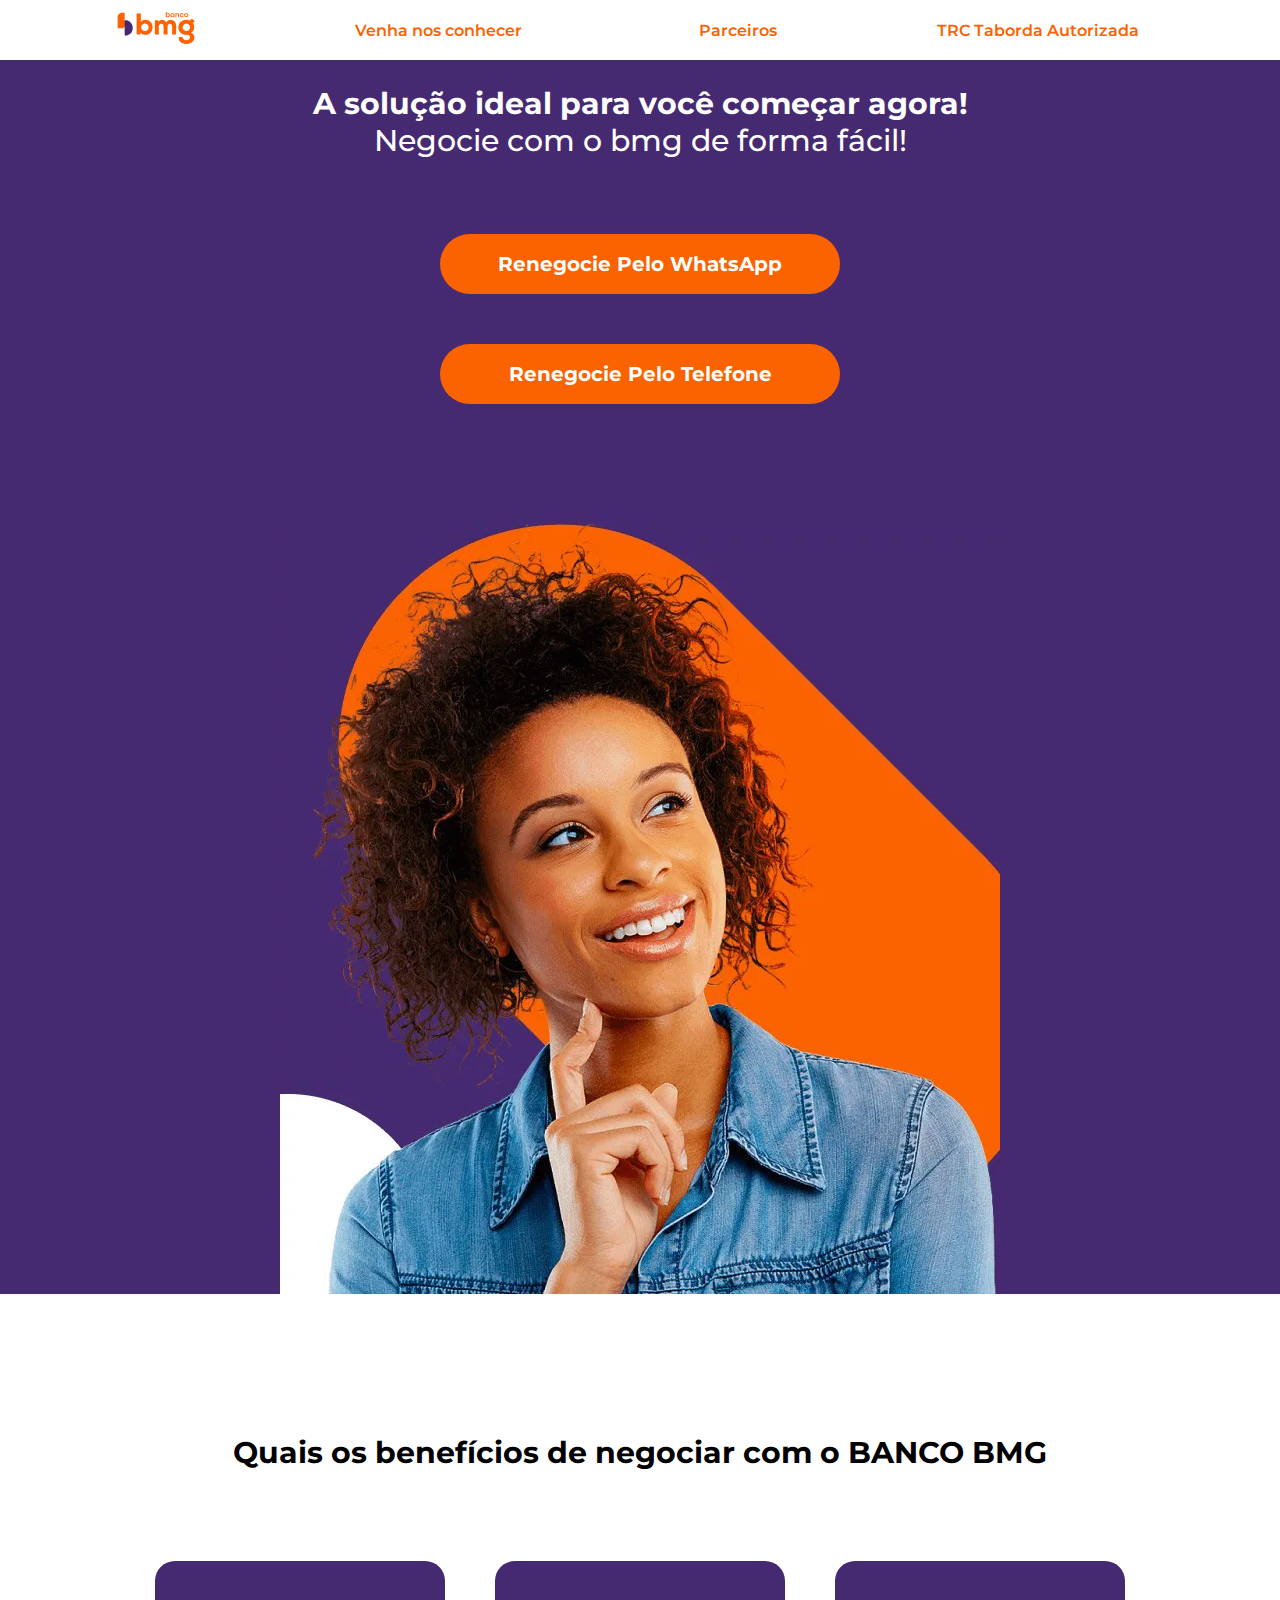
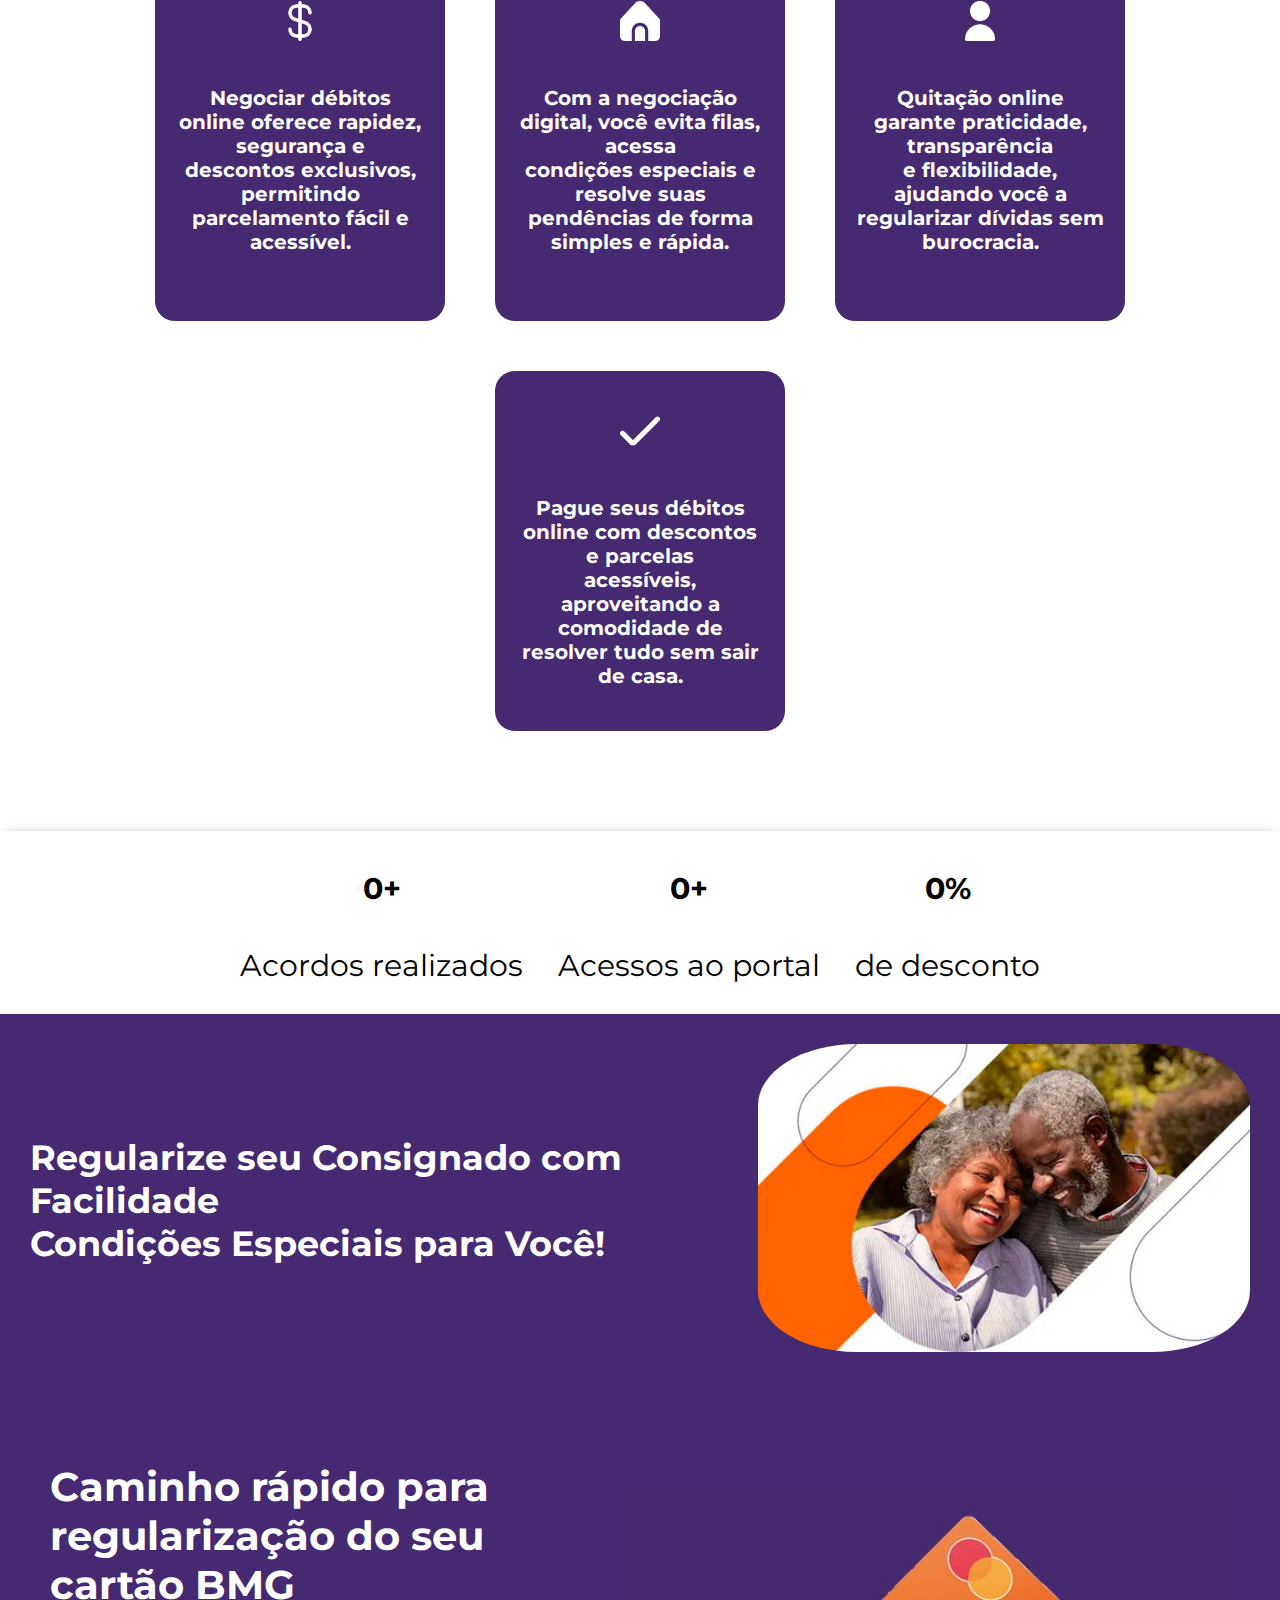
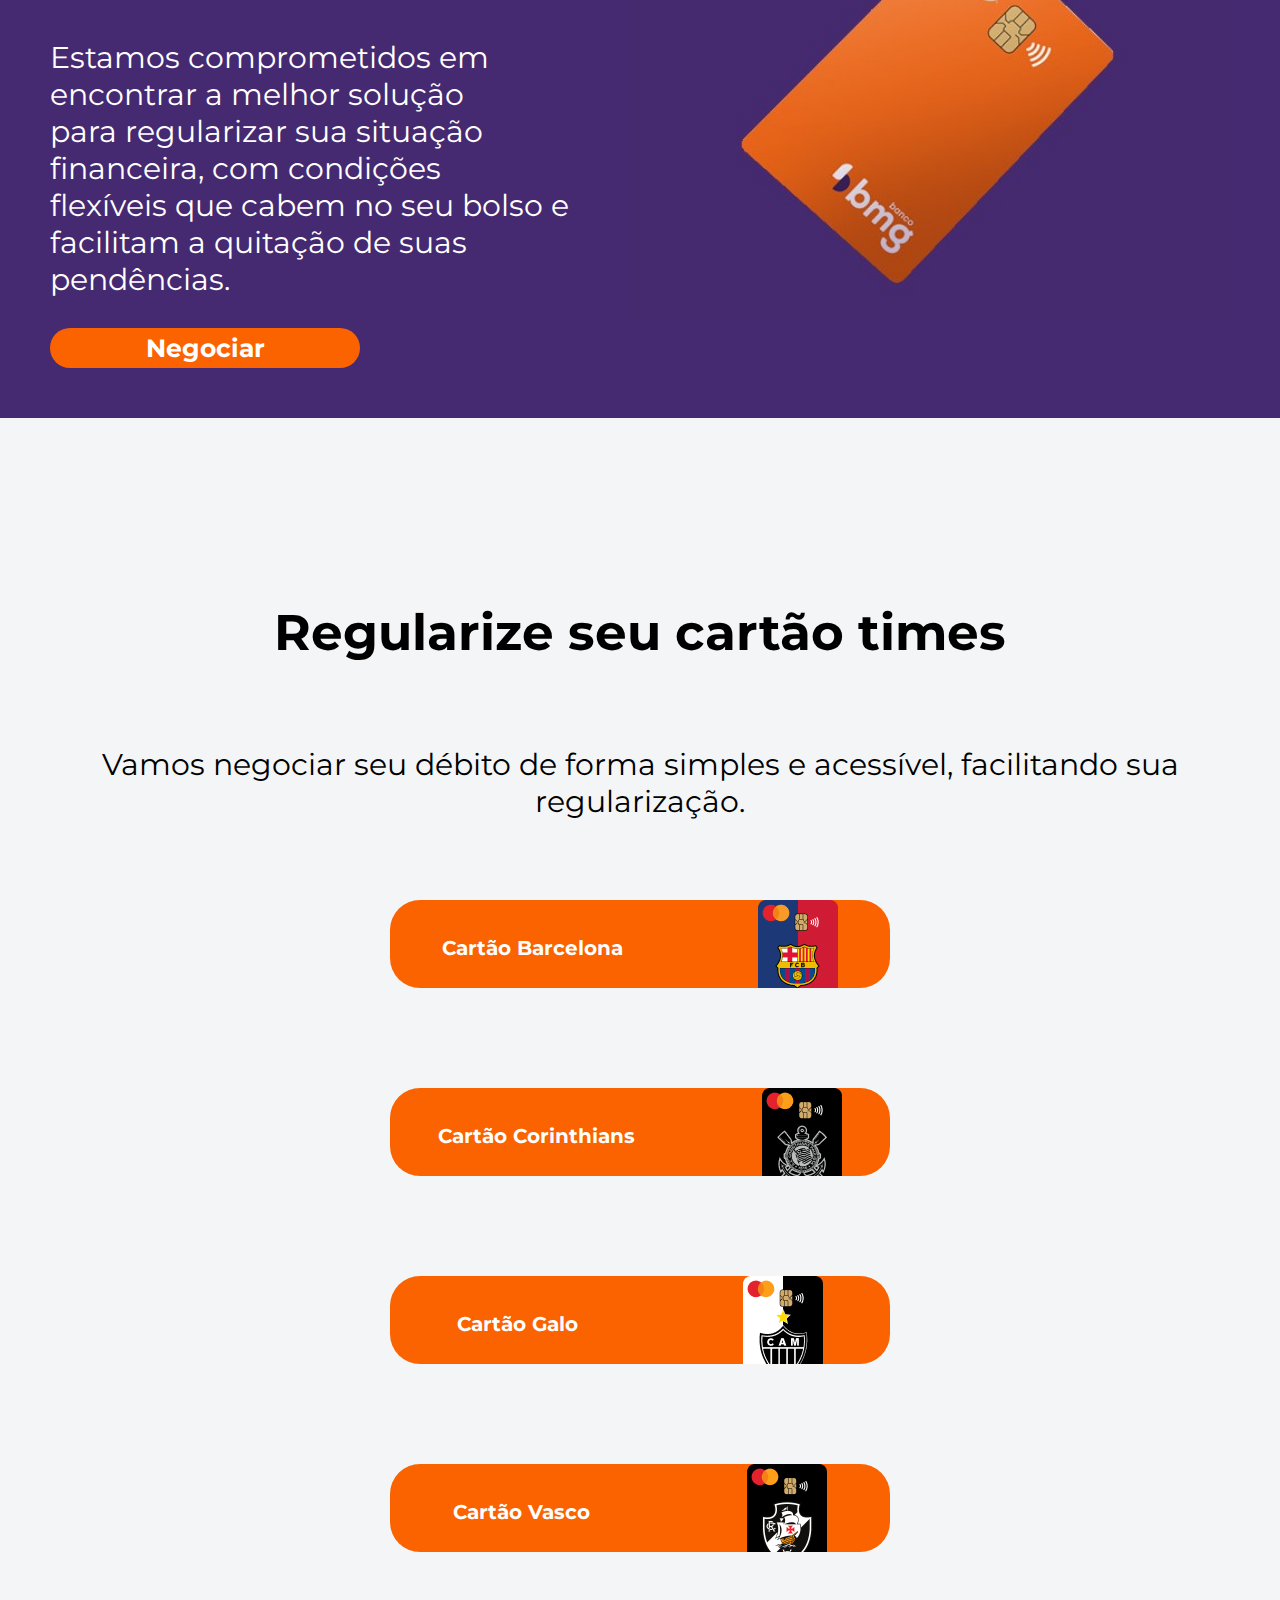
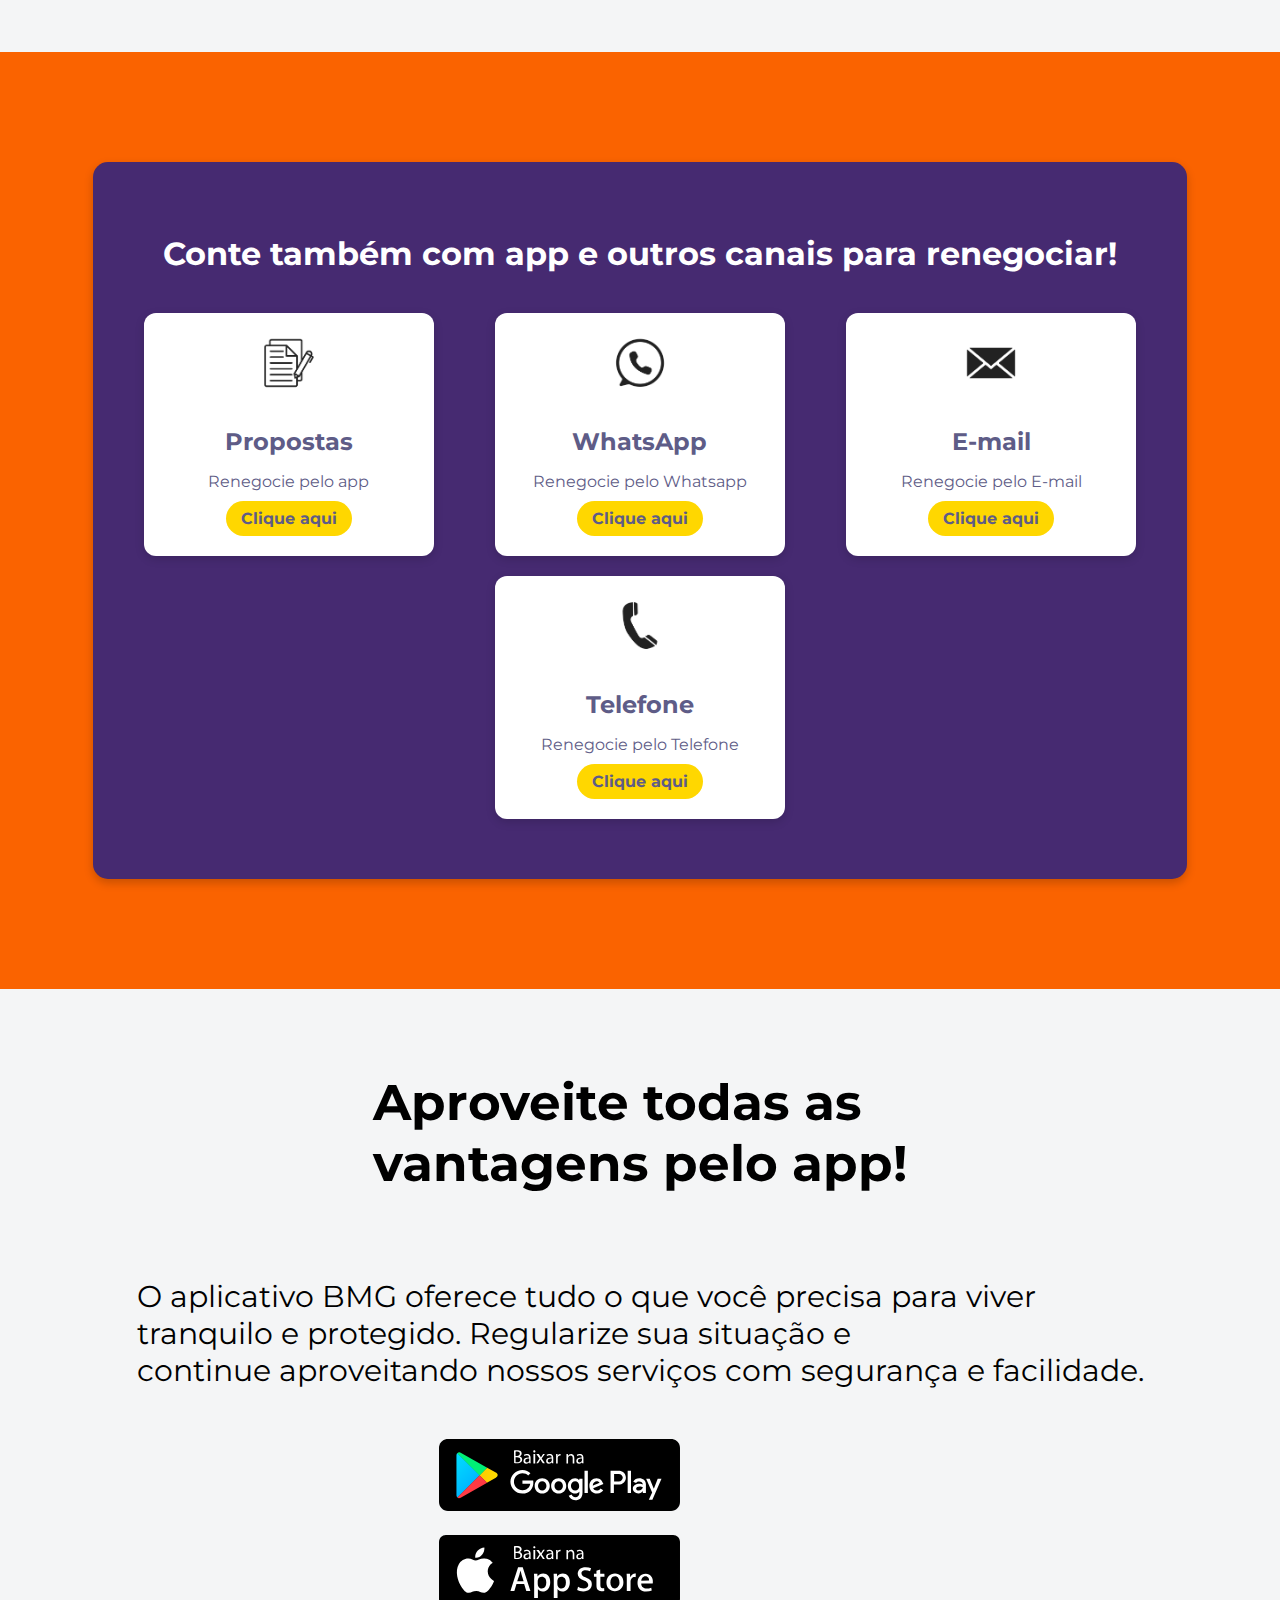
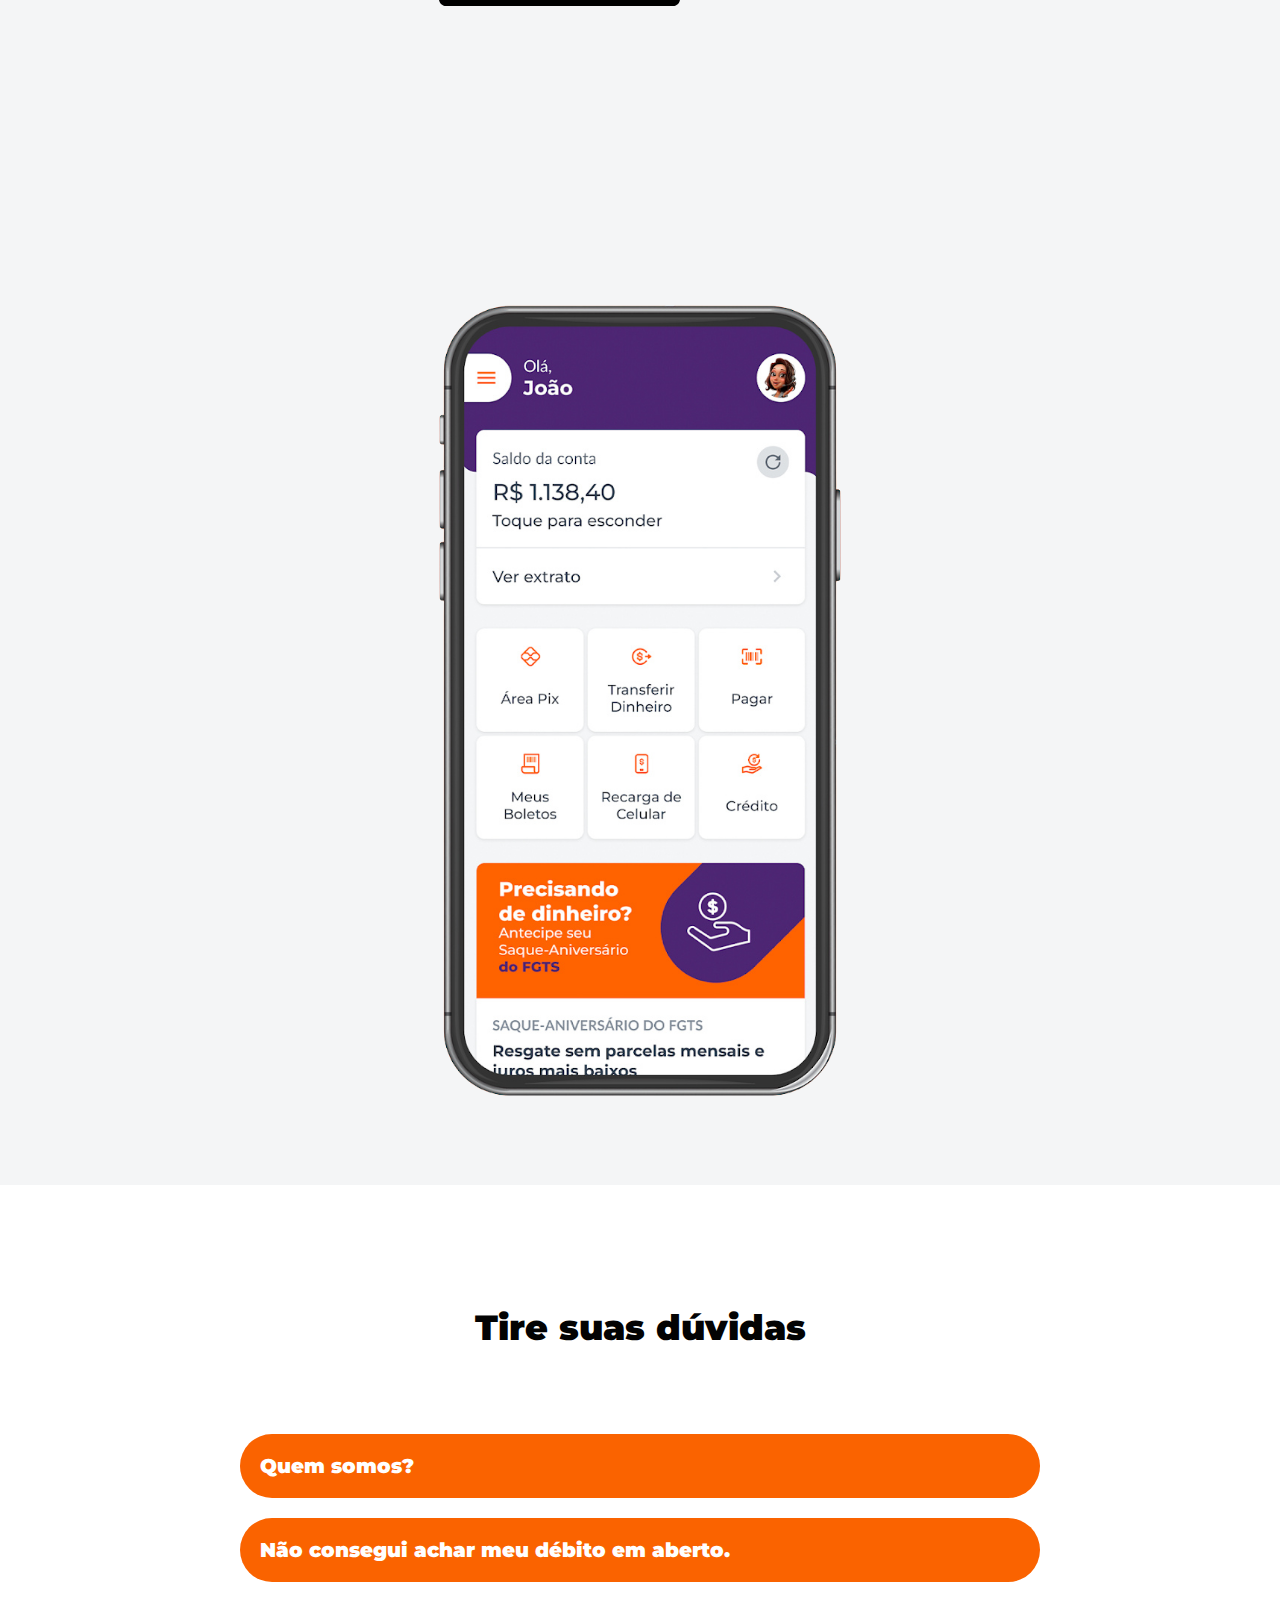
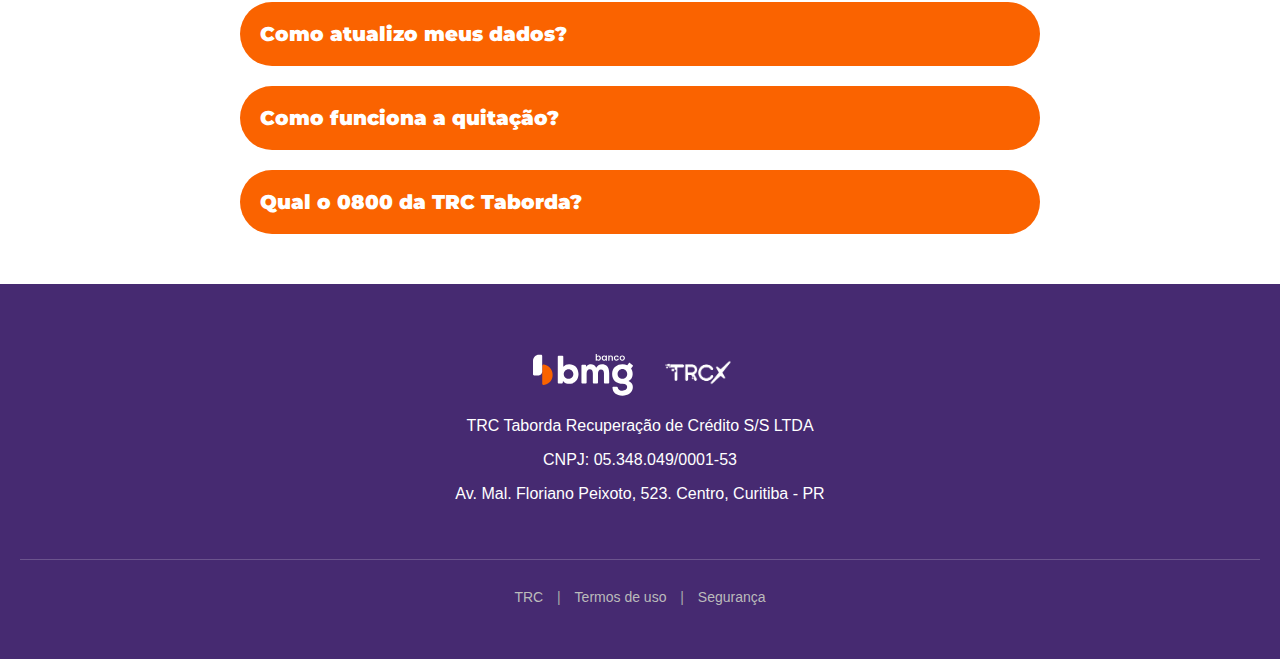
<file: index.html>
<!DOCTYPE html>
<html lang="pt-BR">
<head>
    <meta charset="UTF-8">
    <meta name="viewport" content="width=device-width, initial-scale=1.0">
    <title>BMG</title>
    <link rel="stylesheet" href="style.css">
</head>
<body>
    <header>
    <nav class="navigation">
        <div class="img-nav">
            <img src="./imagem/logo.webp">
       </div>
        <div class="button-nav">
            <a class="trc" href="https://trctaborda.com.br/">Venha nos conhecer</a>
            <a class="trc" href="https://trctaborda.com.br/">Parceiros</a>
            <a class="trc-a" href="#"><span>TRC Taborda Autorizada</span></a>
        </div>
    </nav>
    <div class="topnav">
        <img src="./imagem/logo.webp" style="width: 20%;">
        <div class="https://trctaborda.com.br/servicos">
            <a href="javascript:void(0);" class="icon" onclick="openMenu()">☰</a>
        </div>
    </div>
    
    <div id="myLinks" class="menu-sidebar">
        <a href="javascript:void(0);" class="closebtn" onclick="closeMenu()">×</a>
        <a href="https://trctaborda.com.br/index">Venha nos conhecer</a>
        <a href="https://trctaborda.com.br/index">TRC Taborda parceiro autorizado</a>
        <a href="#about">Parceiros</a>
    </div>
</header>
<main>
    <div class="banner">
        <div class="banner-button">
        <h2 style="font-weight: 500;"><span style="font-weight: bold;">A solução ideal para você começar agora!</span><br>
            Negocie com o bmg de forma fácil!</h2>
            <a href=https://api.whatsapp.com/send?phone=554130220412">Renegocie Pelo WhatsApp</a>
            <a href="tel:+08009411064">Renegocie Pelo Telefone</a>
        </div>
        <img src="./imagem/banner 3.0a.jpg" class="desp">
        <img src="./imagem/banner mobile.webp" class="mobile">
    </div>
    <div class="banner-be">
        <h4>Quais os benefícios de negociar com o BANCO BMG</h4>
        <div class="vantagens-gt">
            <div class="lo1">
                <div  class="img-b">
                    <img src="./imagem/icone4.png">
                </div>
                <p>Negociar débitos online oferece rapidez, segurança e <br>
                    descontos exclusivos, permitindo parcelamento fácil e acessível.</p>
            </div>
            <div class="lo1">
                <div class="img-b">
                    <img  src="./imagem/icone2.png">
                </div>
                <p>Com a negociação digital, você evita filas, acessa <br>
                    condições especiais e resolve suas pendências de forma simples e rápida.</p>
            </div>
            <div class="lo1">
                <div class="img-b">
                    <img src="./imagem/icone3.png">
                </div>
                <p>Quitação online garante praticidade, transparência <br>
                     e flexibilidade, ajudando você a regularizar dívidas sem burocracia.</p>
            </div>
            <div class="lo1">
                <div class="img-b">
                    <img src="./imagem/icone1.png">
                </div>
                <p>Pague seus débitos online com descontos e parcelas <br>
                    acessíveis, aproveitando a comodidade de resolver tudo sem sair de casa.</p>
            </div>
        </div>     
    </div>

    <div class="deal-ouze">
        <div class="deal-ic">
            <div class="deal-box">
                <h4 data-number="15000">0+</h4>
                <p>Acordos realizados</p>
            </div>
            <div class="deal-box">
                <h4 data-number="30000">0+</h4>
                <p>Acessos ao portal</p>
            </div>
            <div class="deal-box">
                <h4 data-number="50" data-type="percentage">0%</h4>
                <p>de desconto</p>
            </div>
        </div>
    </div>

 <div class="consignado">
    <div class="consignado-pr">
    <div class="title-con">
       <h3>Regularize seu Consignado com Facilidade <br>
           Condições Especiais para Você!</h3>
    </div>
     <div class="banner-con">
        <img src="./imagem/banner conn.png">
     </div>
    </div>
 </div>
 <div class="cartao-bmg">
      <div class="car-bmg">
        <div class="bmg-text">
           <h1>Caminho rápido para <br>
            regularização do seu <br>
            cartão BMG</h1>
           <p>Estamos comprometidos em encontrar a melhor solução <br>
            para regularizar sua situação financeira, com condições <br>
            flexíveis que cabem no seu bolso e facilitam a quitação de suas pendências.</p>
            <a href="https://api.whatsapp.com/send/?phone=554130220412&text&type=phone_number&app_absent=0">Negociar</a>
        </div>
        <img src="./imagem/bmg cartaoa.jpg">
      </div>
 </div>
<div class="cartoes">
    <div class="cartoes-text">
        <h5>Regularize seu cartão times</h5>
        <p>Vamos negociar seu débito de forma simples e acessível, facilitando sua regularização.</p>
    </div>
    <div class="cartoes-times">
        <div class="times">
            <div class="times-sub">
                <a>Cartão Barcelona</a>
            </div>
           <img src="./imagem/barcelona.png" class="imagem">
        </div>
        <div class="times">
            <div class="times-sub">
                <a>Cartão Corinthians</a>
            </div>
            <img src="./imagem/cor.png" class="imagem">
        </div>
        <div class="times">
            <div class="times-sub">
                <a>Cartão Galo</a>
            </div>
            <img src="./imagem/galo.png" class="imagem">
        </div>
        <div class="times">
            <div class="times-sub">
                <a>Cartão Vasco</a>
            </div>
            <img src="./imagem/vasco.png" class="imagem">
        </div>
    </div>
</div>

<section class="channels">
<div class="canais-container">
    <div class="canais-title">
        <h1>Conte também com app e outros canais para renegociar!</h1>
    </div>
    <div class="canais-gt">
        <div class="chat">
            <img src="./imagem/proposta.png">
            <h2>Propostas</h2>
            <p>Renegocie pelo app</p>
            <a href="https://api.whatsapp.com/send/?phone=554130220412&text&type=phone_number&app_absent=0">Clique
                aqui</a>
        </div>
        <div class="chat">
            <img src="./imagem/whatsapp.png">
            <h2>WhatsApp</h2>
            <p>Renegocie pelo Whatsapp</p>
            <a href="https://api.whatsapp.com/send/?phone=554130220412&text&type=phone_number&app_absent=0">Clique
                aqui</a>
        </div>
        <div class="chat">
            <img src="./imagem/e-mail.png">
            <h2>E-mail</h2>
            <p>Renegocie pelo E-mail</p>
            <a href="mailto:atendimento.bmg@trcmail.com.br">Clique aqui</a>
        </div>
        <div class="chat">
            <img src="./imagem/telefone.png">
            <h2>Telefone</h2>
            <p>Renegocie pelo Telefone</p>
            <a href="tel:+08009411064">Clique aqui</a>
        </div>
    </div>
</div>
</section>

<div class="app">
   <div class="app-sub">
    <div class="app-text">
    <h1>Aproveite todas as<br>
        vantagens pelo app!</h1>
        <p> O aplicativo BMG oferece tudo o que você precisa para viver <br>
        tranquilo e protegido. Regularize sua situação e <br>
        continue aproveitando nossos serviços com segurança e facilidade.</p>

        <a href="https://go.onelink.me/AOeV/10f0ff7e/?pid=MeuBMG-Institucional&c=bmg|web|nl|institucional|home&af_js_web=true&af_sub2=bmg|web|nl|institucional|home"> 
           <img src="./imagem/googleplay.svg">
        </a>
        <a href="https://go.onelink.me/AOeV/e7244a69/?pid=MeuBMG-Institucional&c=bmg|web|nl|institucional|home&af_js_web=true&af_sub2=bmg|web|nl|institucional|home">
            <img src="./imagem/appstore.svg">
        </a>
    </div>    
    <img src="./imagem/app 2.0.png">
   </div>
</div>
</main>
<section id="button-ft">
    <h4 class="button-ti"><strong>Tire suas dúvidas</strong></h4>
    
    <button class="button-pt" onclick="showContente('bt2')">
        <h2 class="txt-bu-ti"><strong>Quem somos?</strong></h2>
        <div id="bt2" class="bt-content">
            <span class="txt-button"><strong>A TRC Taborda atua há mais de 15 anos no mercado de financeiras.</strong></span>
        </div>
    </button>

    <button class="button-pt" onclick="showContente('bt3')">
        <h2 class="txt-bu-ti"><strong>Não consegui achar meu débito em aberto.</strong></h2>
        <div id="bt3" class="bt-content">
            <span class="txt-button"><strong>Entre em contato com os nossos canais de atendimento acima, e verifique seu saldo em aberto.</strong></span>
        </div>
    </button>

    <button class="button-pt" onclick="showContente('bt4')">
        <h2 class="txt-bu-ti"><strong>Como atualizo meus dados?</strong></h2>
        <div id="bt4" class="bt-content">
            <span class="txt-button"><strong>Entre em contato com os nossos canais de atendimento acima, e atualize seus dados com nossos especialistas.</strong></span>
        </div>
    </button>

    <button class="button-pt" onclick="showContente('bt5')">
        <h2 class="txt-bu-ti"><strong>Como funciona a quitação?</strong></h2>
        <div id="bt5" class="bt-content">
            <span class="txt-button"><strong>Nós temos proposta para pagamento a vista. Entre em contato com nossos canais de atendimento acima e verifique com nossos especialistas.</strong></span>
        </div>
    </button>

    <button class="button-pt" onclick="showContente('bt6')">
        <h2 class="txt-bu-ti"><strong>Qual o 0800 da TRC Taborda?</strong></h2>
        <div id="bt6" class="bt-content">
            <span class="txt-button"><strong>Nosso 0800 se encontra na caixinha acima.</strong></span>
        </div>
    </button>
</section>
<footer>
    <div class="footer-container">
        <div class="footer-section">
            <div class="footer-logos">
                <img src="./imagem/logo-white.svg" alt="Logo 1" >
                <img src="./imagem/TRCX.png" alt="Logo 2">
            </div>
            <p>TRC Taborda Recuperação de Crédito S/S LTDA</p>
            <p>CNPJ: 05.348.049/0001-53</p>
            <p>Av. Mal. Floriano Peixoto, 523. Centro, Curitiba - PR</p>
        </div>
    </div>
    <div class="footer-bottom">
        <p><a href="https://trctaborda.com.br/">TRC</a> | <a href="https://trctaborda.com.br/termos-de-uso">Termos de uso</a> | <a href="https://trctaborda.com.br/politica-de-privacidade">Segurança</a></p>
    </div>
</footer> 
<script src="./index.js"></script>
</body>
</html>
</file>
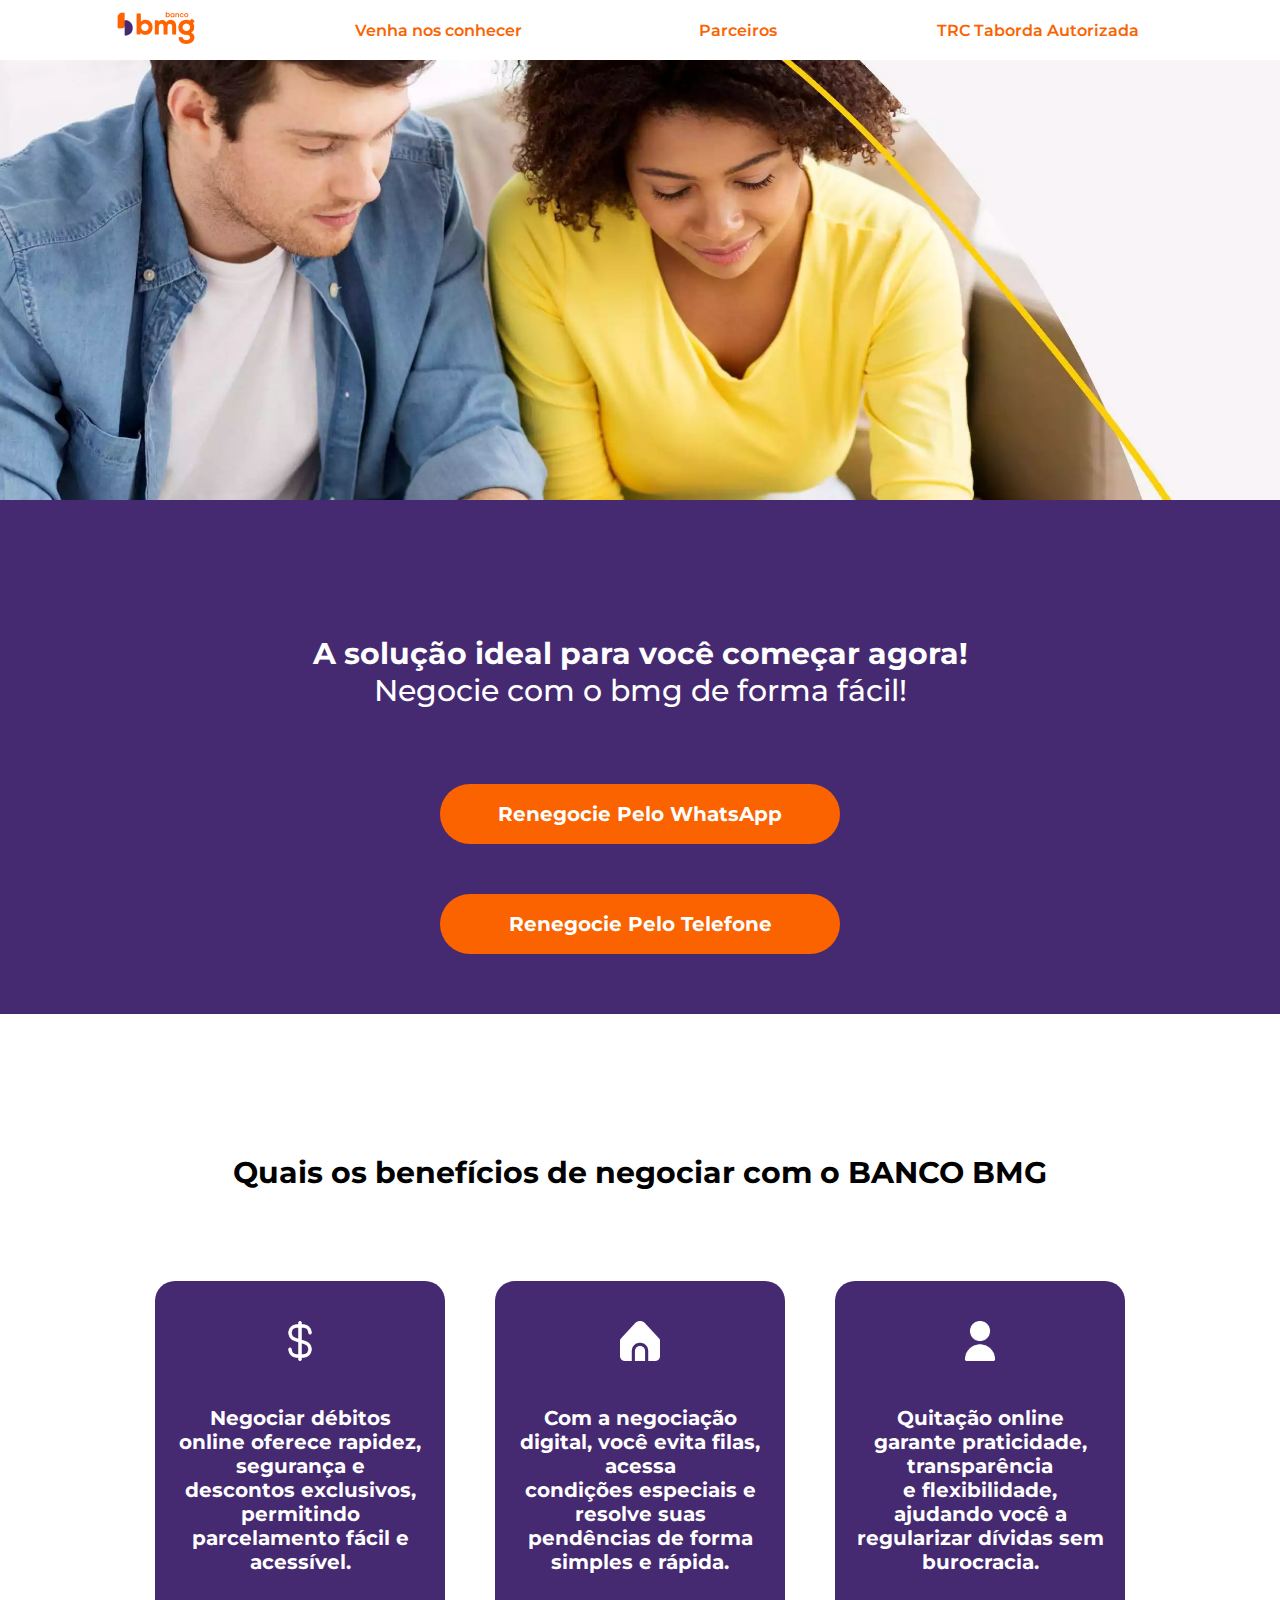
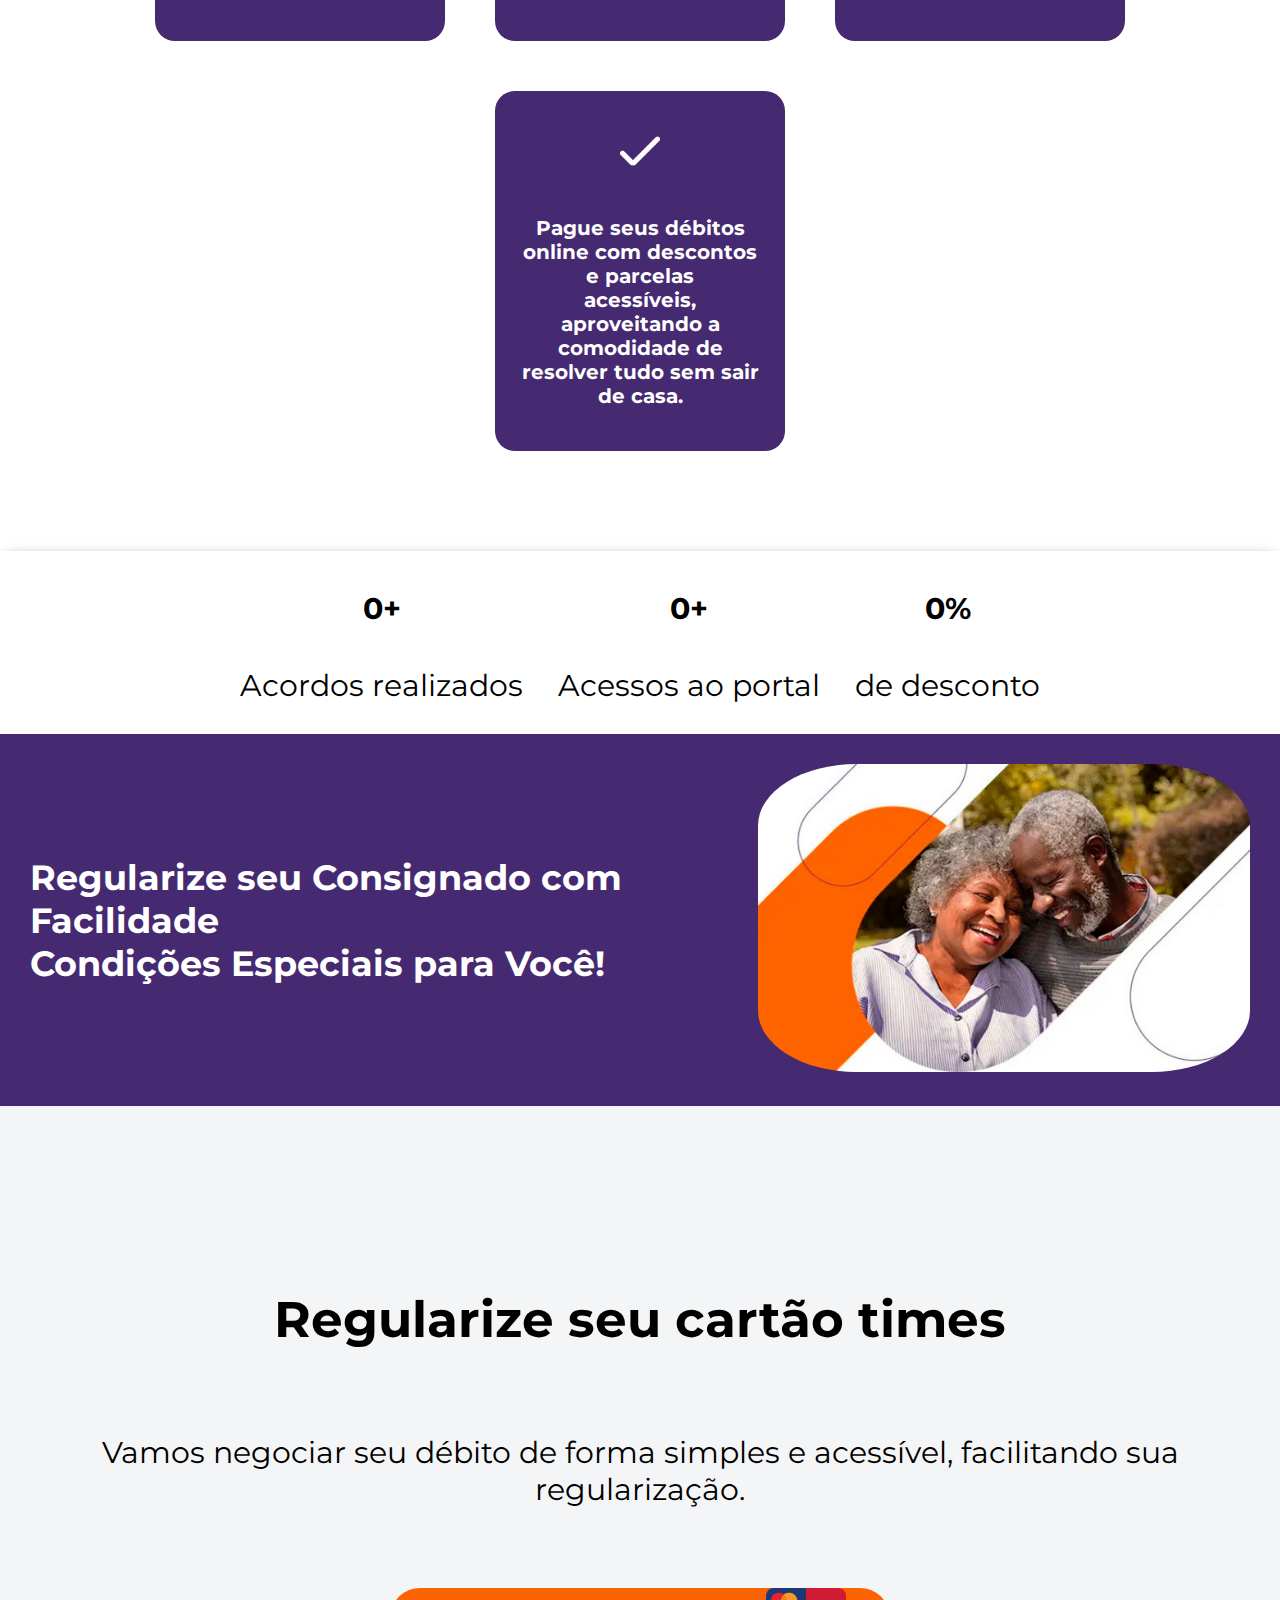
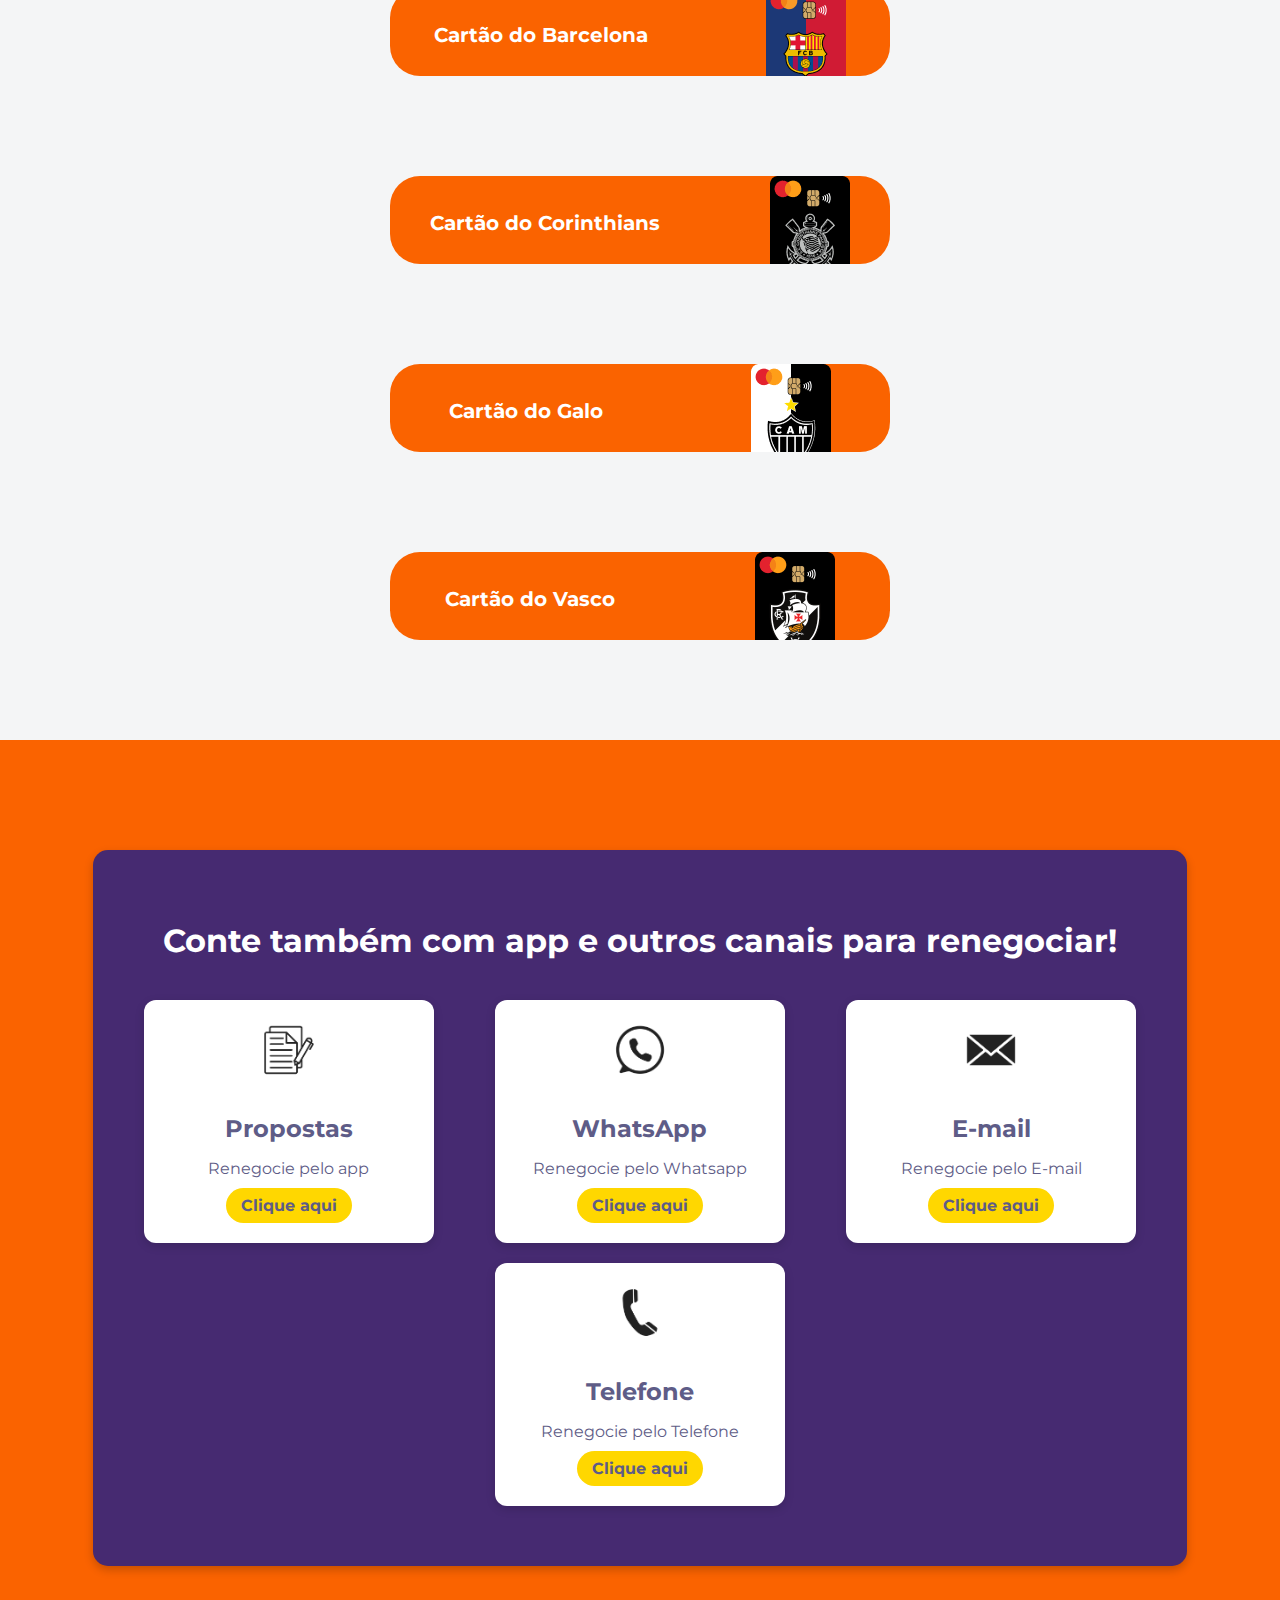
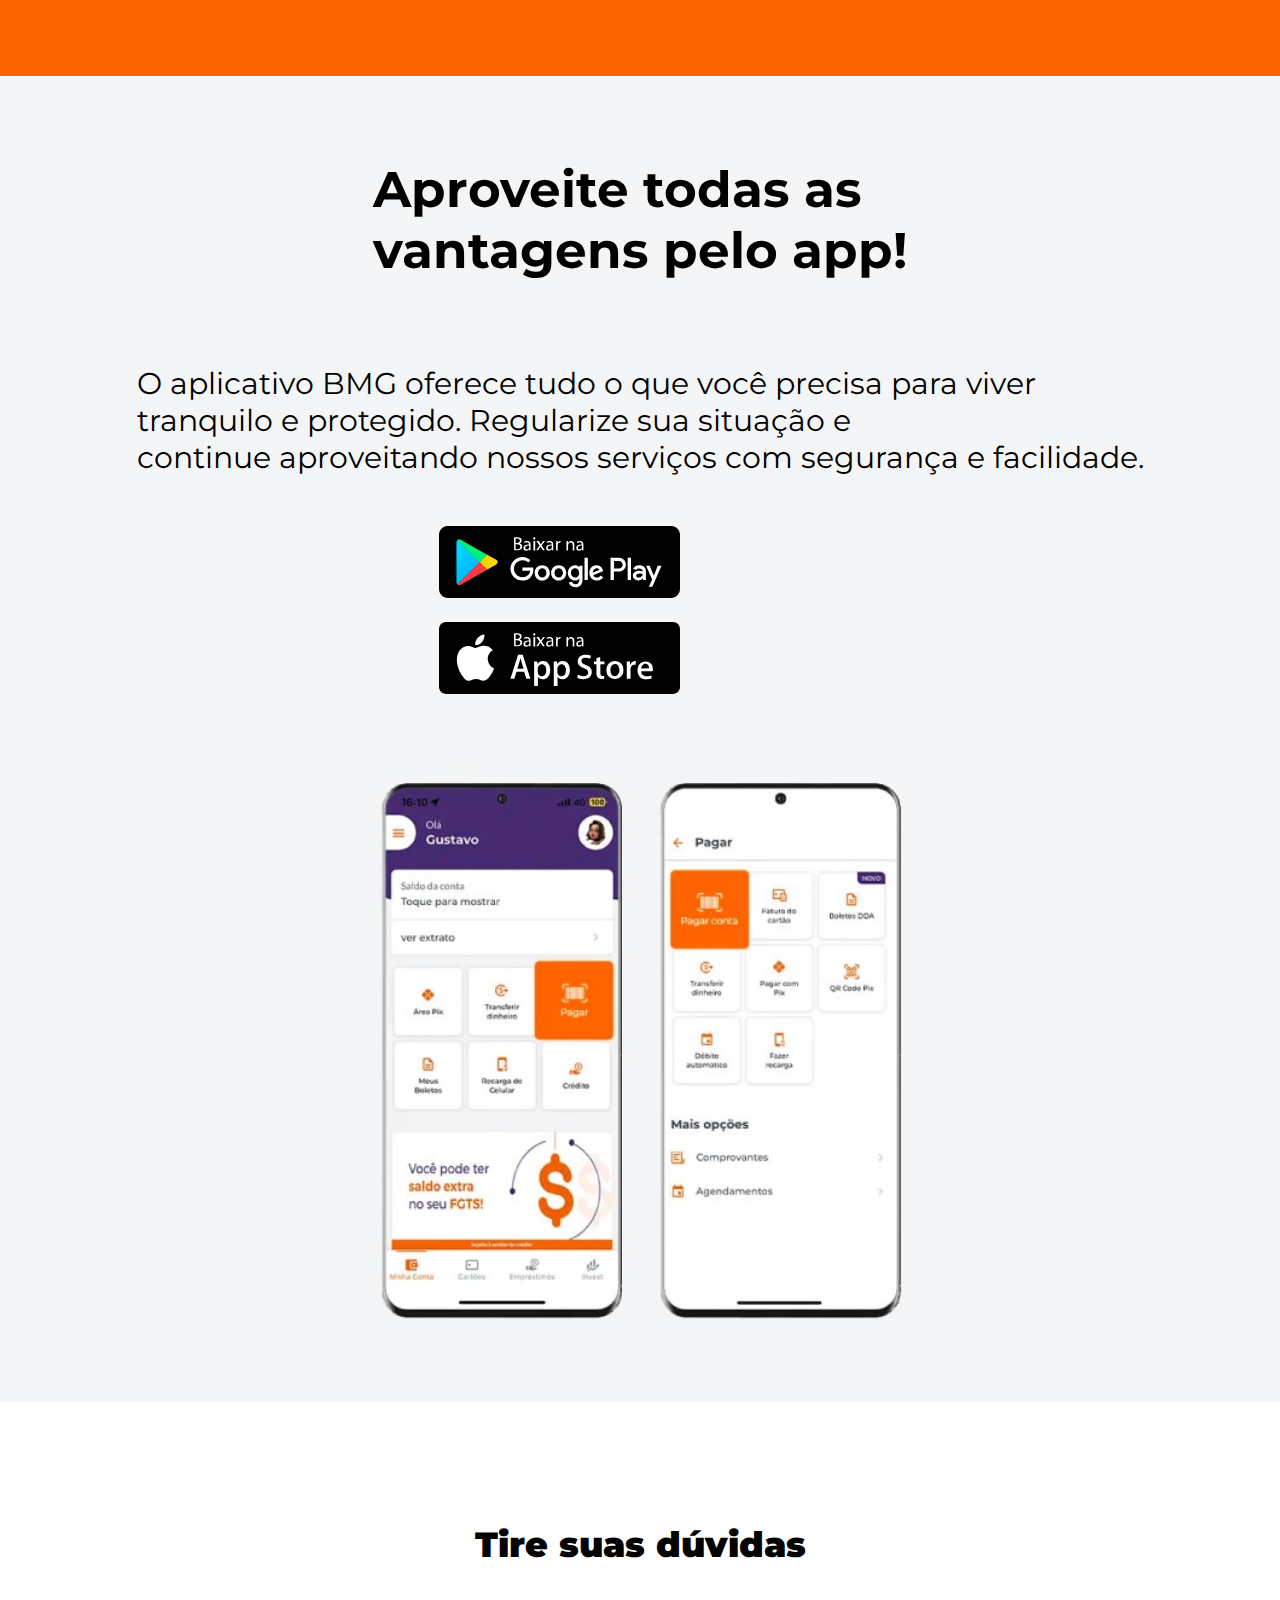
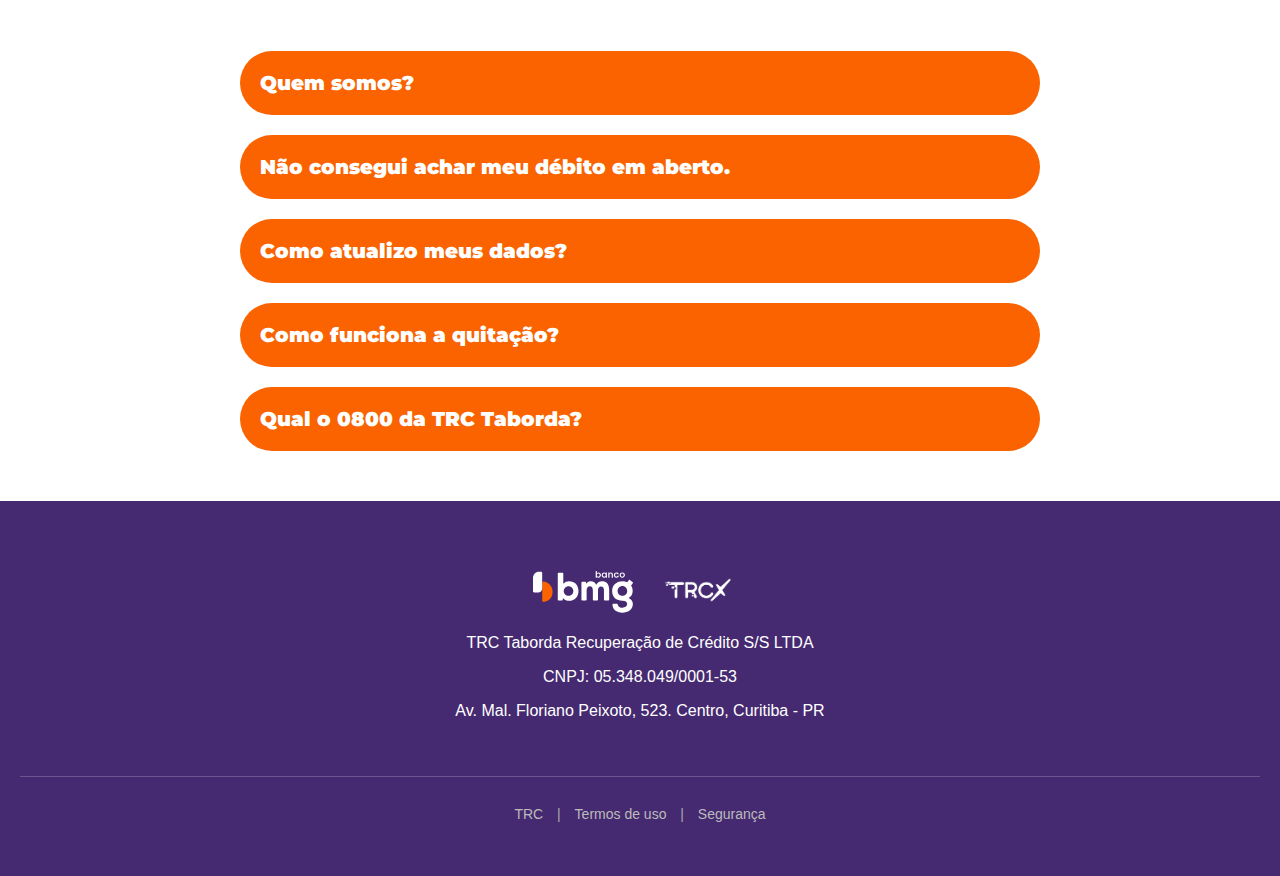
<file: bmg.html>
<!DOCTYPE html>
<html lang="pt-BR">
<head>
    <meta charset="UTF-8">
    <meta name="viewport" content="width=device-width, initial-scale=1.0">
    <title>BMG</title>
    <link rel="stylesheet" href="style.css">
</head>
<body>
    <header>
    <nav class="navigation">
        <div class="img-nav">
            <img src="./imagem/logo.webp">
       </div>
        <div class="button-nav">
            <a class="trc" href="https://trctaborda.com.br/">Venha nos conhecer</a>
            <a class="trc" href="https://trctaborda.com.br/">Parceiros</a>
            <a class="trc-a"  href="#"><span>TRC Taborda Autorizada</span></a>
        </div>
    </nav>
    <div class="topnav">
        <img src="./imagem/logo.webp" style="width: 10%;">
        <div class="https://trctaborda.com.br/servicos">
            <a href="javascript:void(0);" class="icon" onclick="openMenu()">☰</a>
        </div>
    </div>
    
    <div id="myLinks" class="menu-sidebar">
        <a href="javascript:void(0);" class="closebtn" onclick="closeMenu()">×</a>
        <a href="https://trctaborda.com.br/index">Venha nos conhecer</a>
        <a href="https://trctaborda.com.br/index">TRC Taborda parceiro autorizado</a>
        <a href="#about">Parceiros</a>
    </div>
</header>
<main>
    <div class="banner">
        <img src="./imagem/banner desp.png">
        <div class="banner-button">
        <h2 style="font-weight: 500;"><span style="font-weight: bold;">A solução ideal para você começar agora!</span><br>
            Negocie com o bmg de forma fácil!</h2>
            <a>Renegocie Pelo WhatsApp</a>
            <a>Renegocie Pelo Telefone</a>
        </div>
    </div>
    <div class="banner-be">
        <h4>Quais os benefícios de negociar com o BANCO BMG</h4>
        <div class="vantagens-gt">
            <div class="lo1">
                <div  class="img-b">
                    <img src="./imagem/icone4.png">
                </div>
                <p>Negociar débitos online oferece rapidez, segurança e <br>
                    descontos exclusivos, permitindo parcelamento fácil e acessível.</p>
            </div>
            <div class="lo1">
                <div class="img-b">
                    <img  src="./imagem/icone2.png">
                </div>
                <p>Com a negociação digital, você evita filas, acessa <br>
                    condições especiais e resolve suas pendências de forma simples e rápida.</p>
            </div>
            <div class="lo1">
                <div class="img-b">
                    <img src="./imagem/icone3.png">
                </div>
                <p>Quitação online garante praticidade, transparência <br>
                     e flexibilidade, ajudando você a regularizar dívidas sem burocracia.</p>
            </div>
            <div class="lo1">
                <div class="img-b">
                    <img src="./imagem/icone1.png">
                </div>
                <p>Pague seus débitos online com descontos e parcelas <br>
                    acessíveis, aproveitando a comodidade de resolver tudo sem sair de casa.</p>
            </div>
        </div>     
    </div>

    <div class="deal-ouze">
        <div class="deal-ic">
            <div class="deal-box">
                <h4 data-number="15000">0+</h4>
                <p>Acordos realizados</p>
            </div>
            <div class="deal-box">
                <h4 data-number="30000">0+</h4>
                <p>Acessos ao portal</p>
            </div>
            <div class="deal-box">
                <h4 data-number="50" data-type="percentage">0%</h4>
                <p>de desconto</p>
            </div>
        </div>
    </div>

 <div class="consignado">
    <div class="consignado-pr">
    <div class="title-con">
       <h3>Regularize seu Consignado com Facilidade <br>
           Condições Especiais para Você!</h3>
    </div>
     <div class="banner-con">
        <img src="./imagem/banner conn.png">
     </div>
    </div>
 </div>
 <div class="cartao">
      <div>
        <div>

        </div>
      </div>
 </div>
<div class="cartoes">
    <div class="cartoes-text">
        <h5>Regularize seu cartão times</h5>
        <p>Vamos negociar seu débito de forma simples e acessível, facilitando sua regularização.</p>
    </div>
    <div class="cartoes-times">
        <div class="times">
            <div class="times-sub">
                <a>Cartão do Barcelona</a>
            </div>
           <img src="./imagem/barcelona.png" class="imagem">
        </div>
        <div class="times">
            <div class="times-sub">
                <a>Cartão do Corinthians</a>
            </div>
            <img src="./imagem/cor.png" class="imagem">
        </div>
        <div class="times">
            <div class="times-sub">
                <a>Cartão do Galo</a>
            </div>
            <img src="./imagem/galo.png" class="imagem">
        </div>
        <div class="times">
            <div class="times-sub">
                <a>Cartão do Vasco</a>
            </div>
            <img src="./imagem/vasco.png" class="imagem">
        </div>
    </div>
</div>

<section class="channels">
<div class="canais-container">
    <div class="canais-title">
        <h1>Conte também com app e outros canais para renegociar!</h1>
    </div>
    <div class="canais-gt">
        <div class="chat">
            <img src="./imagem/proposta.png">
            <h2>Propostas</h2>
            <p>Renegocie pelo app</p>
            <a href="https://api.whatsapp.com/send/?phone=554130220412&text&type=phone_number&app_absent=0">Clique
                aqui</a>
        </div>
        <div class="chat">
            <img src="./imagem/whatsapp.png">
            <h2>WhatsApp</h2>
            <p>Renegocie pelo Whatsapp</p>
            <a href="https://api.whatsapp.com/send/?phone=554130220412&text&type=phone_number&app_absent=0">Clique
                aqui</a>
        </div>
        <div class="chat">
            <img src="./imagem/e-mail.png">
            <h2>E-mail</h2>
            <p>Renegocie pelo E-mail</p>
            <a href="mailto:atendimento.ouze@trcmail.com.br">Clique aqui</a>
        </div>
        <div class="chat">
            <img src="./imagem/telefone.png">
            <h2>Telefone</h2>
            <p>Renegocie pelo Telefone</p>
            <a href="tel:+08009419831">Clique aqui</a>
        </div>
    </div>
</div>
</section>

<div class="app">
   <div class="app-sub">
    <div class="app-text">
    <h1>Aproveite todas as<br>
        vantagens pelo app!</h1>
        <p> O aplicativo BMG oferece tudo o que você precisa para viver <br>
        tranquilo e protegido. Regularize sua situação e <br>
        continue aproveitando nossos serviços com segurança e facilidade.</p>

        <a href="https://go.onelink.me/AOeV/10f0ff7e/?pid=MeuBMG-Institucional&c=bmg|web|nl|institucional|home&af_js_web=true&af_sub2=bmg|web|nl|institucional|home"> 
           <img src="./imagem/googleplay.svg">
        </a>
        <a href="https://go.onelink.me/AOeV/e7244a69/?pid=MeuBMG-Institucional&c=bmg|web|nl|institucional|home&af_js_web=true&af_sub2=bmg|web|nl|institucional|home">
            <img src="./imagem/appstore.svg">
        </a>
    </div>    
    <img src="./imagem/app.jpg">
   </div>
</div>
</main>
<section id="button-ft">
    <h4 class="button-ti"><strong>Tire suas dúvidas</strong></h4>
    
    <button class="button-pt" onclick="showContente('bt2')">
        <h2 class="txt-bu-ti"><strong>Quem somos?</strong></h2>
        <div id="bt2" class="bt-content">
            <span class="txt-button"><strong>A TRC Taborda atua há mais de 15 anos no mercado de financeiras.</strong></span>
        </div>
    </button>

    <button class="button-pt" onclick="showContente('bt3')">
        <h2 class="txt-bu-ti"><strong>Não consegui achar meu débito em aberto.</strong></h2>
        <div id="bt3" class="bt-content">
            <span class="txt-button"><strong>Entre em contato com os nossos canais de atendimento acima, e verifique seu saldo em aberto.</strong></span>
        </div>
    </button>

    <button class="button-pt" onclick="showContente('bt4')">
        <h2 class="txt-bu-ti"><strong>Como atualizo meus dados?</strong></h2>
        <div id="bt4" class="bt-content">
            <span class="txt-button"><strong>Entre em contato com os nossos canais de atendimento acima, e atualize seus dados com nossos especialistas.</strong></span>
        </div>
    </button>

    <button class="button-pt" onclick="showContente('bt5')">
        <h2 class="txt-bu-ti"><strong>Como funciona a quitação?</strong></h2>
        <div id="bt5" class="bt-content">
            <span class="txt-button"><strong>Nós temos proposta para pagamento a vista. Entre em contato com nossos canais de atendimento acima e verifique com nossos especialistas.</strong></span>
        </div>
    </button>

    <button class="button-pt" onclick="showContente('bt6')">
        <h2 class="txt-bu-ti"><strong>Qual o 0800 da TRC Taborda?</strong></h2>
        <div id="bt6" class="bt-content">
            <span class="txt-button"><strong>Nosso 0800 se encontra na caixinha acima.</strong></span>
        </div>
    </button>
</section>
<footer>
    <div class="footer-container">
        <div class="footer-section">
            <div class="footer-logos">
                <img src="./imagem/logo-white.svg" alt="Logo 1" >
                <img src="./imagem/TRCX.png" alt="Logo 2">
            </div>
            <p>TRC Taborda Recuperação de Crédito S/S LTDA</p>
            <p>CNPJ: 05.348.049/0001-53</p>
            <p>Av. Mal. Floriano Peixoto, 523. Centro, Curitiba - PR</p>
        </div>
    </div>
    <div class="footer-bottom">
        <p><a href="https://trctaborda.com.br/">TRC</a> | <a href="https://trctaborda.com.br/termos-de-uso">Termos de uso</a> | <a href="https://trctaborda.com.br/politica-de-privacidade">Segurança</a></p>
    </div>
</footer> 
<script src="./index.js"></script>
</body>
</html>
</file>
<file: style.css>
@import url('https://fonts.googleapis.com/css2?family=Montserrat:wght@400;700&display=swap');



body {
    margin: 0;
    padding: 0;
    height: auto;
    width: 100%;
    overflow-x: hidden;

}

nav{
    display: flex;
    width: 100%;
    height: 60px;
    align-items: center;
    justify-content: space-evenly;
    position: fixed;
    z-index: 1000;
    background-color: #ffffff;
}

.button-nav{
    display: flex;
    gap: 50px;
    height: 40px;
}


.button-nav a{
    color: #fa6300;
    text-decoration: none;
    font-weight: 600;
    text-align: center;
    align-content: center;
    border-radius: 20px;
    width: 250px;
    font-family: 'Montserrat', Arial, sans-serif;
}

.button-nav a:hover{
    color: #462a71;
}

.button{
    display: flex;
    align-items: center;
    flex-direction: column;
    padding: 100px;
    background-color: #462a71;
    margin: 100px;
    border-radius: 40px;
}

.button-ti{
    display: flex;
    justify-content: center;
    align-items: center;
    gap: 100px;
    padding: 50px;
}

.title{
    font-family: 'Montserrat', Arial, sans-serif;
    color: white;
    font-size: 30px;

}

.button4{
    display: flex;
    flex-direction: column;
    align-items: center;
    background-color: #fa6300;
    font-family: 'Montserrat', Arial, sans-serif;
    width: 200px;
    padding: 50px;
    color: #ffffff;
    border-radius: 45px;

}

.button4 p{
    font-size: 20px;
}

.button-ti a{
    background-color: #462a71;
    font-family: 'Montserrat', Arial, sans-serif;
    color: white;
    height: 50px;
    width: 250px;
    font-weight: bold;
    border-radius: 20px;
    align-content: center;
    text-align: center;
    gap: 20px;
}

.button-ti a:hover{
    background-color: #f8e808;
}



.button-ti img{
    width: 20%;
    padding: 10px;
}


.img-b{
    display: block;
    margin: 0 auto; 
    border-radius: 20px;
    padding: 20px;
    width: 100px;
}

.img-b img{
    filter: blur();
    width: 40%;
    transition: transform 0.5s ease;

}

.lo1{
   width:250px;
   height: 320px;
   text-align: center;
   background-color: #462a71;
   color: #ffffff;
   padding: 20px;
   border-radius: 20px;
   font-size: 20px;
   font-weight: bold;
}

.lo1:hover{
    transform: translateY(-5px);
    transition: 0.5s;

}

.lo1 img:hover{
    transform: rotate(360deg);

}

.vantagens-gt{
   display: flex;
   justify-content: center;
   align-items: center;
   font-family: 'Montserrat', Arial, sans-serif;
   gap: 50px;

}


.banner-be{
    display: flex;
    flex-direction: column;
    align-items: center;
    height: auto;
    padding: 100px;
    gap: 50px;
}

.banner-be h4{
    color: black;
    font-size: 30px;
    font-family: 'Montserrat', Arial, sans-serif;
}


.consignado{
    background-color: #462a71;
    height: auto;
}

.consignado-pr{
    display: flex;
    justify-content: center;
    align-items: center;
    padding: 30px;
    gap: 80px;
}

.title-con{
    color: #ffffff;
    font-size: 30px;
    font-family: 'Montserrat', Arial, sans-serif;
}

.banner-con img{
    border-radius: 20%;
}


.banner{
    font-size: 25px;
    font-family: 'Montserrat', Arial, sans-serif;
    color: #ffffff;
    height: auto;
    text-align: center;
    align-content: center;
    /* padding: 90px; */
    gap: 50px;
    display: flex;
    justify-content: normal;
    background-color: #462a71;
}


.banner-button{
    display: flex;
    flex-direction: column;
    align-items: center;
    gap: 50px;
    /* padding: 100px; */
}

.banner-button a{
    background-color: #fa6300;
    color: #ffffff;
    font-weight: bold;
    width: 400px;
    height: 60px;
    align-content: center;
    border-radius: 45px;
    font-size: 20px;
    text-decoration: none;
}

.banner-button h2{
    font-size: 30px;
}

.banner-button a:hover{
    background-color: #f8e808;
}


.deal-ouze {
    display: flex;
    align-items: center;
    justify-content: center;
    height: auto;
    box-shadow: -1px 3px 13px -6px;
}

.deal-ic {
    display: flex;
    justify-content: center;
    align-items: center;
    color: white;
    font-size: 30px;
    gap: 35px;
    height: auto;
    flex-wrap: wrap;
    text-align: center;
}

.deal-box {
    color: black;
    border-radius: 25px;
    font-family: 'Montserrat', Arial, sans-serif;

}

.deal-box:hover{
    color: #fa6300;
}

.cartoes{
    display: flex;
    flex-direction: column;
    align-items: center;
    flex-wrap: nowrap;
    padding: 100px;
    gap: 50px;
    background-color: #f4f5f6;

}

.cartoes-text{
    text-align: center;
    font-family: 'Montserrat', Arial, sans-serif;
}

.cartoes-text h5{
    font-size: 40px;
}

.cartoes-text p{
    font-size: 25px;
}

.cartoes-times{
    display: flex;
    align-items: center;
    gap: 100px;
    flex-wrap: wrap;
}

.times{
    display: flex;
    align-items: center;
    justify-content: space-around;
    background-color: #fa6300;
    color: #ffffff;
    font-family: 'Montserrat', Arial, sans-serif;
    width: 500px;
    height: auto;
    gap: 30px;
    border-radius: 30px;
}

.times-sub{
    font-size: 30px;
    font-weight: bold;
}

.times-sub a{
    color: #ffffff;
    font-weight: bold;
    font-size: 20px;
    width: 200px;
}

.times:hover{
    background-color: #462a71;
}



.times img{
    transition: transform 1.0s ease;

}


.app{
    display: flex;
    justify-content: center;
    align-items: center;
    background-color: #f4f5f6;
    height: auto;
    padding: 50px;
}

.app-sub{
    display: flex;
    align-items: center;
    justify-content: center;
    gap: 50px;
}

.app-text{
    display: flex;
    flex-direction: column;
    font-family: 'Montserrat', Arial, sans-serif;
    gap: 20px;
}

.app-text h1{
    font-size: 40px;
}

.app-text p{
    font-size: 20px;
}
 
.app-sub img{
    width: 30%;
    transition: transform 0.5s ease;

}


.app-sub img:hover {
    transform: scale(1.1);
    transition: transform 0.3s ease;
} 



.channels {
    padding: 60px 20px;
    background-color: #fa6300;
}

.canais-container {
    background-color: #462a71;
    color: white;
    padding: 50px 20px;
    border-radius: 15px;
    margin: 50px auto;
    width: 85%;
    text-align: center;
    box-shadow: 0 4px 10px rgba(0, 0, 0, 0.2);
}

.canais-title h1 {
    font-size: 2rem;
    margin-bottom: 30px;
    font-family: 'Montserrat', Arial, sans-serif;
}

.canais-gt {
    display: flex;
    justify-content: space-around;
    flex-wrap: wrap;
}

.chat {
    background: white;
    color: #5E5C87;
    padding: 20px;
    margin: 10px;
    width: 250px;
    border-radius: 12px;
    text-align: center;
    box-shadow: 0 3px 10px rgba(0, 0, 0, 0.15);
    transition: transform 0.3s ease-in-out;
}

.chat img {
    width: 60px;
    margin-bottom: 10px;
}

.chat h2 {
    font-size: 1.5rem;
    margin-bottom: 10px;
    font-family: 'Montserrat', Arial, sans-serif;
}

.chat p {
    font-size: 1rem;
    margin-bottom: 10px;
    font-family: 'Montserrat', Arial, sans-serif;
}

.chat a {
    display: inline-block;
    background: #FFD700;
    color: #5E5C87;
    padding: 8px 15px;
    text-decoration: none;
    font-weight: bold;
    border-radius: 25px;
    transition: 0.3s;
    font-family: 'Montserrat', Arial, sans-serif;

}

.chat a:hover {
    background: #FFC107;
    transform: scale(1.05);
}

.chat:hover {
    transform: translateY(-5px);
}


.times:hover{
    transform: translateY(-5px);
    transition: 0.5s;

}


.times:hover .imagem {
    transform: rotate(360deg); 
}


.button-pt {
    color: rgb(255, 255, 255);
    background-color: #fa6300;
    border: none;
    border-radius: 45px;
    width: 800px;
    margin-top: 20px;
    text-align: left;
    padding: 20px;
    cursor: pointer;
    font-family: 'Montserrat', Arial, sans-serif;
  }
  
  .txt-button strong {
    font-size: 20px;
    font-family: sans-serif;
    font-weight: 200;
  }
  
  .txt-bu-ti {
    font-size: 20px;
    margin: 0;
  }
  
  #button-ft {
    display: flex;
    flex-direction: column;
    align-items: center;
    justify-content: center;
    margin-top: 100px;
    height: auto;
    padding: 20px;
    transition: height 0.5;
    margin: 0;
    padding: 50px;
  }
  
  .button-ti {
    padding: 25px;
    color: rgb(3, 3, 3);
    font-size: 35px;
    font-family: 'Montserrat', Arial, sans-serif;
    text-align: center;
    margin-bottom: 40px;
  }
  
  .bt-content {
    display: none;
    padding-top: 10px;
  }


  footer {
    background: #462a71;
    color: #fff;
    padding: 40px 20px;
    font-family: 'Arial', sans-serif;
  }
  
  .footer-container {
    display: flex;
    flex-wrap: wrap;
    justify-content: space-between;
    max-width: 1200px;
    text-align: center;
    margin: auto;
    padding-bottom: 20px;
  }
  
  .footer-section {
    flex: 1;
    min-width: 250px;
    margin: 20px;
  }
  
  .footer-section h3 {
    font-size: 16px;
    margin-bottom: 10px;
    color: #f39c12;
  }
  
  .footer-section ul {
    list-style: none;
    padding: 0;
  }
  
  .footer-section ul li {
    margin: 6px 0;
  }
  
  .footer-section ul li a {
    color: #bbb;
    text-decoration: none;
    transition: 0.3s;
  }
  
  .footer-section ul li a:hover {
    color: #f39c12;
  }
  
  .footer-logos {
    display: flex;
    justify-content: center;
    gap: 15px;
    align-items: center;
  }
  
  .footer-logos img {
    width: 100px;
    height: auto;
    transition: transform 0.3s ease-in-out;
  }
  
  .footer-logos img:hover {
    transform: scale(1.1);
  }
  
  .footer-bottom {
    text-align: center;
    padding-top: 15px;
    border-top: 1px solid rgba(255, 255, 255, 0.2);
    font-size: 14px;
    color: #aaa;
  }
  
  .footer-bottom a {
    color: #bbb;
    text-decoration: none;
    margin: 0 10px;
    transition: 0.3s;
  }
  
  .footer-bottom a:hover {
    color: #f39c12;
  }


  .topnav {
    display: flex;
    align-items: center;
    justify-content: space-between;
    padding: 10px 20px;
    position: relative;
    
  }
  
  .menu-container {
    position: relative;
  }
  
  .topnav a.icon {
    font-size: 25px;
    cursor: pointer;
    color: rgb(150, 9, 231);
    text-decoration: none;
  }
  
  .menu-sidebar {
    height: 100%;
    width: 0;
    position: fixed;
    top: 0;
    left: 0;
    background-color: #462a71;
    overflow-x: hidden;
    transition: 0.4s;
    padding-top: 60px;
    display: flex;
    flex-direction: column;
    gap: 15px;
    z-index: 1000;
  }
  
  .menu-sidebar a, .menu-sidebar p {
    padding: 10px 20px;
    text-decoration: none;
    font-size: 20px;
    color: white;
    display: block;
    transition: 0.3s;
    font-family: "Montserrat", sans-serif;
  }
  
  .menu-sidebar a:hover {
    color: #ffcc00;
  }
  
  .closebtn {
    position: absolute;
    top: 10px;
    right: 25px;
    font-size: 30px;
    color: white;
    cursor: pointer;
  }
  
  .search-box {
    width: 80%;
    margin: 10px auto;
    padding: 10px;
    font-size: 18px;
    border-radius: 5px;
    border: none;
    outline: none;
  }
  
  
  .switchh {
    font-size: 17px;
    position: relative;
    display: inline-block;
    width: 3.5em;
    height: 2em;
    margin-top: 20px;
    margin-left: 10px;
  }
  
  .switchh input {
    opacity: 0;
    width: 0;
    height: 0;
  }
  
  .switchh {
    font-size: 17px;
    position: relative;
    display: inline-block;
    width: 3.5em;
    height: 2em;
    margin-top: 20px;
  }
  
  .switchh input {
    opacity: 0;
    width: 0;
    height: 0;
  }
  
  
  .sliderr {
    position: absolute;
    cursor: pointer;
    top: 0;
    left: 0;
    right: 0;
    bottom: 0;
    background-color: #B0B0B0;
    border: 1px solid #B0B0B0;
    transition: .4s;
    border-radius: 32px;
    outline: none;
  }
  
  .sliderr:before {
    position: absolute;
    content: "";
    height: 2rem;
    width: 2rem;
    border-radius: 50%;
    outline: 2px solid #B0B0B0;
    left: -1px;
    bottom: -1px;
    background-color: #fff;
    transition: transform .25s ease-in-out 0s;
  }
  
  .sliderr-icon {
    opacity: 0;
    height: 12px;
    width: 12px;
    stroke-width: 8;
    position: absolute;
    z-index: 999;
    stroke: #222222;
    right: 60%;
    top: 30%;
    transition: right ease-in-out .3s, opacity ease-in-out .15s;
  }
  
  input:checked + .sliderr {
    background-color: #222222;
  }
  
  input:checked + .sliderr .sliderr-icon {
    opacity: 1;
    right: 20%;
  }
  
  input:checked + .sliderr:before {
    transform: translateX(1.5em);
    outline-color: #181818;
  }


  .cartao-bmg{
    display: flex;
    align-items: center;
    flex-direction: column;
    background-color: #462a71;
    padding: 50px;
  }

  .car-bmg{
    display: flex;
    justify-content: center;
    align-items: center;
  }

  .bmg-text{
    color: #ffffff;
    font-family: "Montserrat", sans-serif;

  }

  .bmg-text h1{
    font-size: 40px;
  }
  
  .bmg-text p{
    font-size: 20px;
  }
  
  .bmg-text a{
    display: flex;
    color: #ffffff;
    font-family: "Montserrat", sans-serif;
    font-size: 25px;
    background-color: #fa6300;
    width: 300px;
    align-content: center;
    border-radius: 45px;
    padding: 5px;
    justify-content: center;
    font-weight: bold;
    text-decoration: none;
}

.bmg-text a:hover{
    background-color: #f8e808;
}

.car-bmg img{
    transition: transform 1.4s ease;

}

.car-bmg img:hover{
    transform: rotateY(360deg);


}




@media (min-width:1300px) {
    .topnav{
        display: none;
    }

    .cartoes-times{
        justify-content: center;
    }

    .mobile{
        display: none;
    }

    .banner{
        justify-content: center;
        align-items: center;
    }
    
}


@media (min-width: 1025px) and (max-width:1299px){
   .topnav{
    display: none;
   }



.vantagens-gt{
    flex-wrap: wrap;
}

.banner-con img{
    width: 100%;
}

.app-sub{
    align-items: center;
    flex-direction: column;
}

.app-sub img{
    width: 100%;
}

.app-text img{
    width: 40%;
}

.app-text{
    align-items: center;
}


.cartoes-times{
    width: 500px;
}


.desp{
    display: none;
}


.banner{
    align-items: center;
    flex-direction: column;
}

.car-bmg img{
    width: 100%;
}

.app-sub img{
    width: 100%;
}

.banner-button{
    padding: 10px;
}


.cartoes-text h5 {
    font-size: 50px;
}

.cartoes-text p{
    font-size: 30px;
}

.bmg-text p{
    font-size: 30px;
}


.app-text h1{
    font-size: 50px;
}

.app-text p{
    font-size: 30px;
}

.app-text a{
    width: 40%;
}

.app-sub img{
    width: 60%;
}

.banner-button{
    padding: 60px;
}


  }

  @media  (min-width: 769px) and (max-width:1024px){
    .navigation{
        display: none;
    }

    .navigation{
        display: none;
    }

    .banner{
        flex-direction: column;
    }

    .banner img{
       width: 100%;
    }

    .vantagens-gt{
        flex-direction: column;
    }

    .consignado-pr{
        flex-direction: column;
    }

    .banner-con img{
        width: 100%;
    }

   .app-sub{
        align-items: center;
        flex-direction: column;
    }

    .app-sub img{
        width: 100%;
    }

    .app-text img{
        width: 100%;
    }

    .app-text{
        align-items: center;
    }


    .button-pt{
        width: 400px;
    }

    .cartoes-times{
        width: 500px;
    }

    .desp{
        display: none;
    }

    .car-bmg{
        flex-direction: column;
    }

    .car-bmg img{
        width: 100%;
    }

    .app-sub img{
        width: 70%;
    }

    .app-text{
        align-items: center;
    }

    .app-text h1{
        font-size: 50px;
    }

    .app-text p{
        font-size: 30px;
    }

    .app-text a{
        width: 70%;
    }

    .banner-button{
        padding: 10px;
    }

    .cartoes-text h5 {
        font-size: 50px;
    }

    .cartoes-text p{
        font-size: 30px;
    }

    .bmg-text p{
        font-size: 30px;
    }


  }

  @media (max-width: 768px){
    .navigation{
        display: none;
    }

    .navigation{
        display: none;
    }

    .banner{
        flex-direction: column;
    }

    .banner img{
       width: 100%;
    }

    .vantagens-gt{
        flex-direction: column;
    }

    .consignado-pr{
        flex-direction: column;
    }

    .banner-con img{
        width: 100%;
    }

   .app-sub{
        align-items: center;
        flex-direction: column;
    }

    .app-sub img{
        width: 80%;
    }

    .app-text img{
        width: 100%;
    }

    .app-text{
        align-items: center;
    }


    .button-pt{
        width: 400px;
    }

    .desp{
        display: none;
    }

    .car-bmg{
        flex-direction: column;
    }

    .car-bmg img{
        width: 100%;
    }

    .app-sub img{
        width: 100%;
    }

    .banner-button{
        padding: 10px;
    }

    
    .cartoes-text h5 {
        font-size: 50px;
    }

    .cartoes-text p{
        font-size: 30px;
    }

    .bmg-text p{
        font-size: 30px;
    }

    
    .app-text h1{
        font-size: 50px;
    }

    .app-text p{
        font-size: 30px;
    }

    .app-text a{
        width: 70%;
    }




}


  @media (max-width: 480px){

    .navigation{
        display: none;
    }

    .banner{
        flex-direction: column;
    }

    .banner img{
       width: 100%;
    }

    .vantagens-gt{
        flex-direction: column;
    }

    .consignado-pr{
        flex-direction: column;
    }

    .banner-con img{
        width: 100%;
    }

    .times{
        width: 400px;
    }

    .app-sub{
        align-items: center;
        flex-direction: column;
    }

    .app-sub img{
        width: 80%;
    }

    .app-sub img{
        width: 80%;
    }

    .app-text img{
        width: 100%;
    }

    .button-pt{
        width: 400px;
    }

    .car-bmg{
        flex-direction: column;
    }

    .car-bmg img{
        width: 100%;
    }

    .desp{
        display: none;
    }

    .app-sub img{
        width: 100%;
    }

    .banner-button{
        padding: 10px;
    }


  }
</file>
